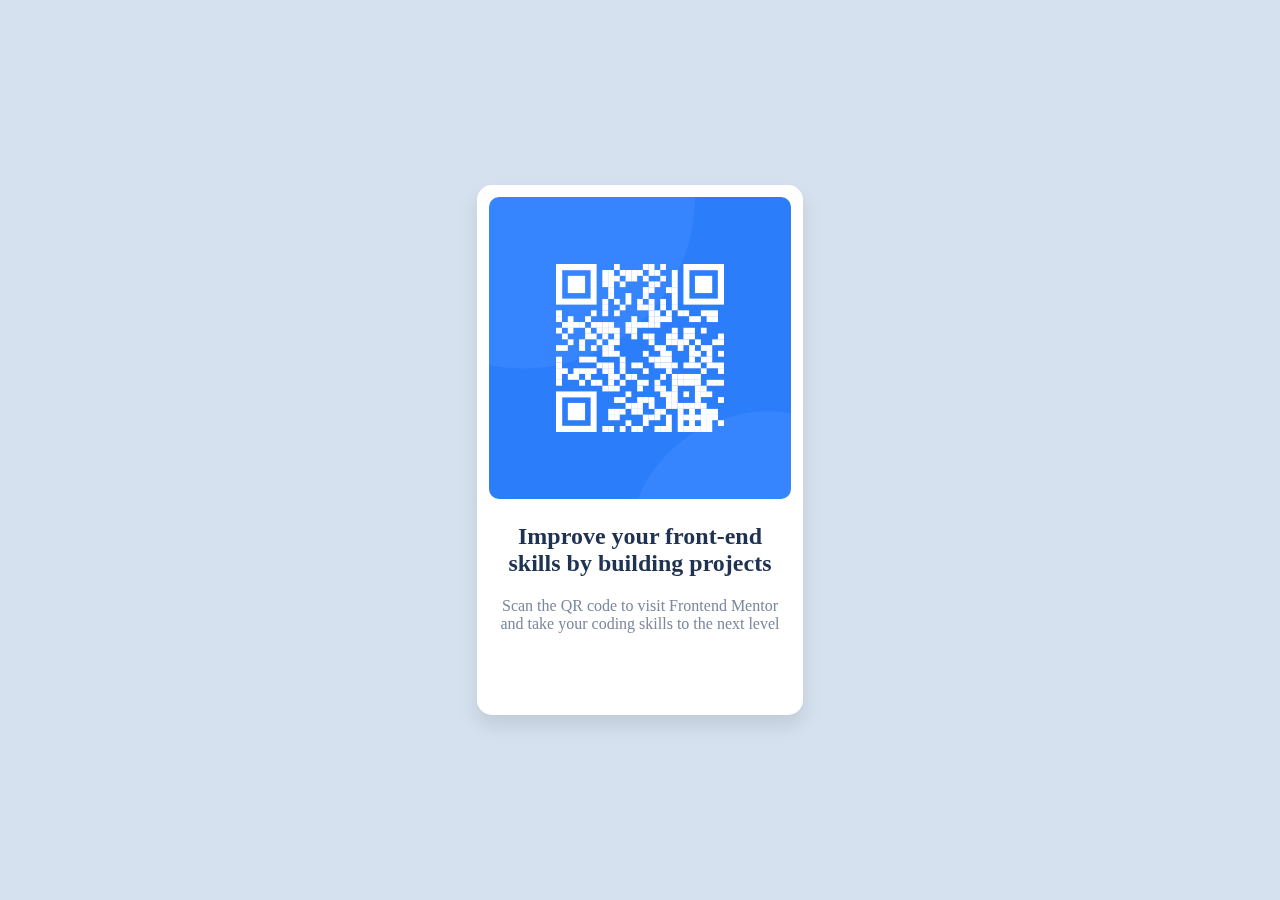
<file: 01_QR code/index.html>
<!DOCTYPE html>
<html lang="en">
  <head>
    <meta charset="UTF-8" />
    <meta name="viewport" content="width=device-width, initial-scale=1.0" />
    <title>QR Code</title>
    <link rel="stylesheet" href="style.css" />
    <link rel="shortcut icon" href="favicon.ico" type="image/x-icon">
  </head>
  <body>
    <div class="card">
      <img src="design files/images/image-qr-code.png" alt="Qr Code" />
      <h2>Improve your front-end skills by building projects</h2>
      <p> Scan the QR code to visit Frontend Mentor and take your coding skills to the next level</p>
    </div>
  </body>
</html>
</file>
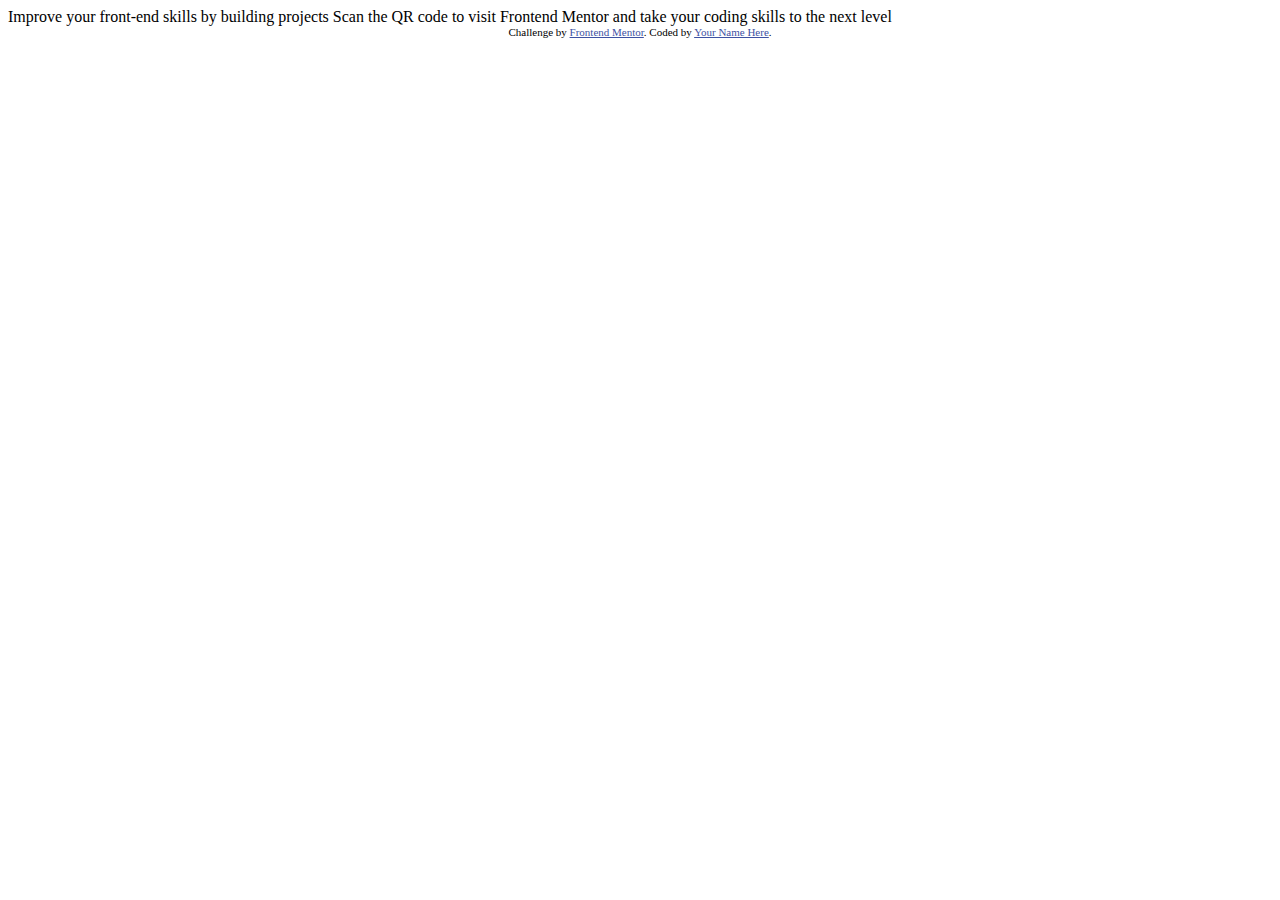
<file: 01_QR code/design files/index.html>
<!DOCTYPE html>
<html lang="en">
<head>
  <meta charset="UTF-8">
  <meta name="viewport" content="width=device-width, initial-scale=1.0"> <!-- displays site properly based on user's device -->

  <link rel="icon" type="image/png" sizes="32x32" href="./images/favicon-32x32.png">
  
  <title>Frontend Mentor | QR code component</title>

  <!-- Feel free to remove these styles or customise in your own stylesheet 👍 -->
  <style>
    .attribution { font-size: 11px; text-align: center; }
    .attribution a { color: hsl(228, 45%, 44%); }
  </style>
</head>
<body>

  Improve your front-end skills by building projects

  Scan the QR code to visit Frontend Mentor and take your coding skills to the next level
  
  <div class="attribution">
    Challenge by <a href="https://www.frontendmentor.io?ref=challenge" target="_blank">Frontend Mentor</a>. 
    Coded by <a href="#">Your Name Here</a>.
  </div>
</body>
</html>
</file>
<file: 01_QR code/style.css>
body {
    background-color: #D5E1EF;
    font-family: cursive;
    text-align: center;
}

.card {
    position: fixed;
    margin: auto;
    inset: 0;
    max-width: 302px;
    width: 100%;
    height: 470px;
    background-color: white;
    box-shadow: 0px 10px 20px 0px rgb(0 0 0 / 10%);
    border-radius: 15px;
    padding: 12px;
    padding-bottom: 3rem;
}

h2 {
    color: #1f3251;
}

p {
    color: hsl(220, 15%, 55%);
}

img {
    width: 100%;
    border-radius: 10px;

}
</file>
